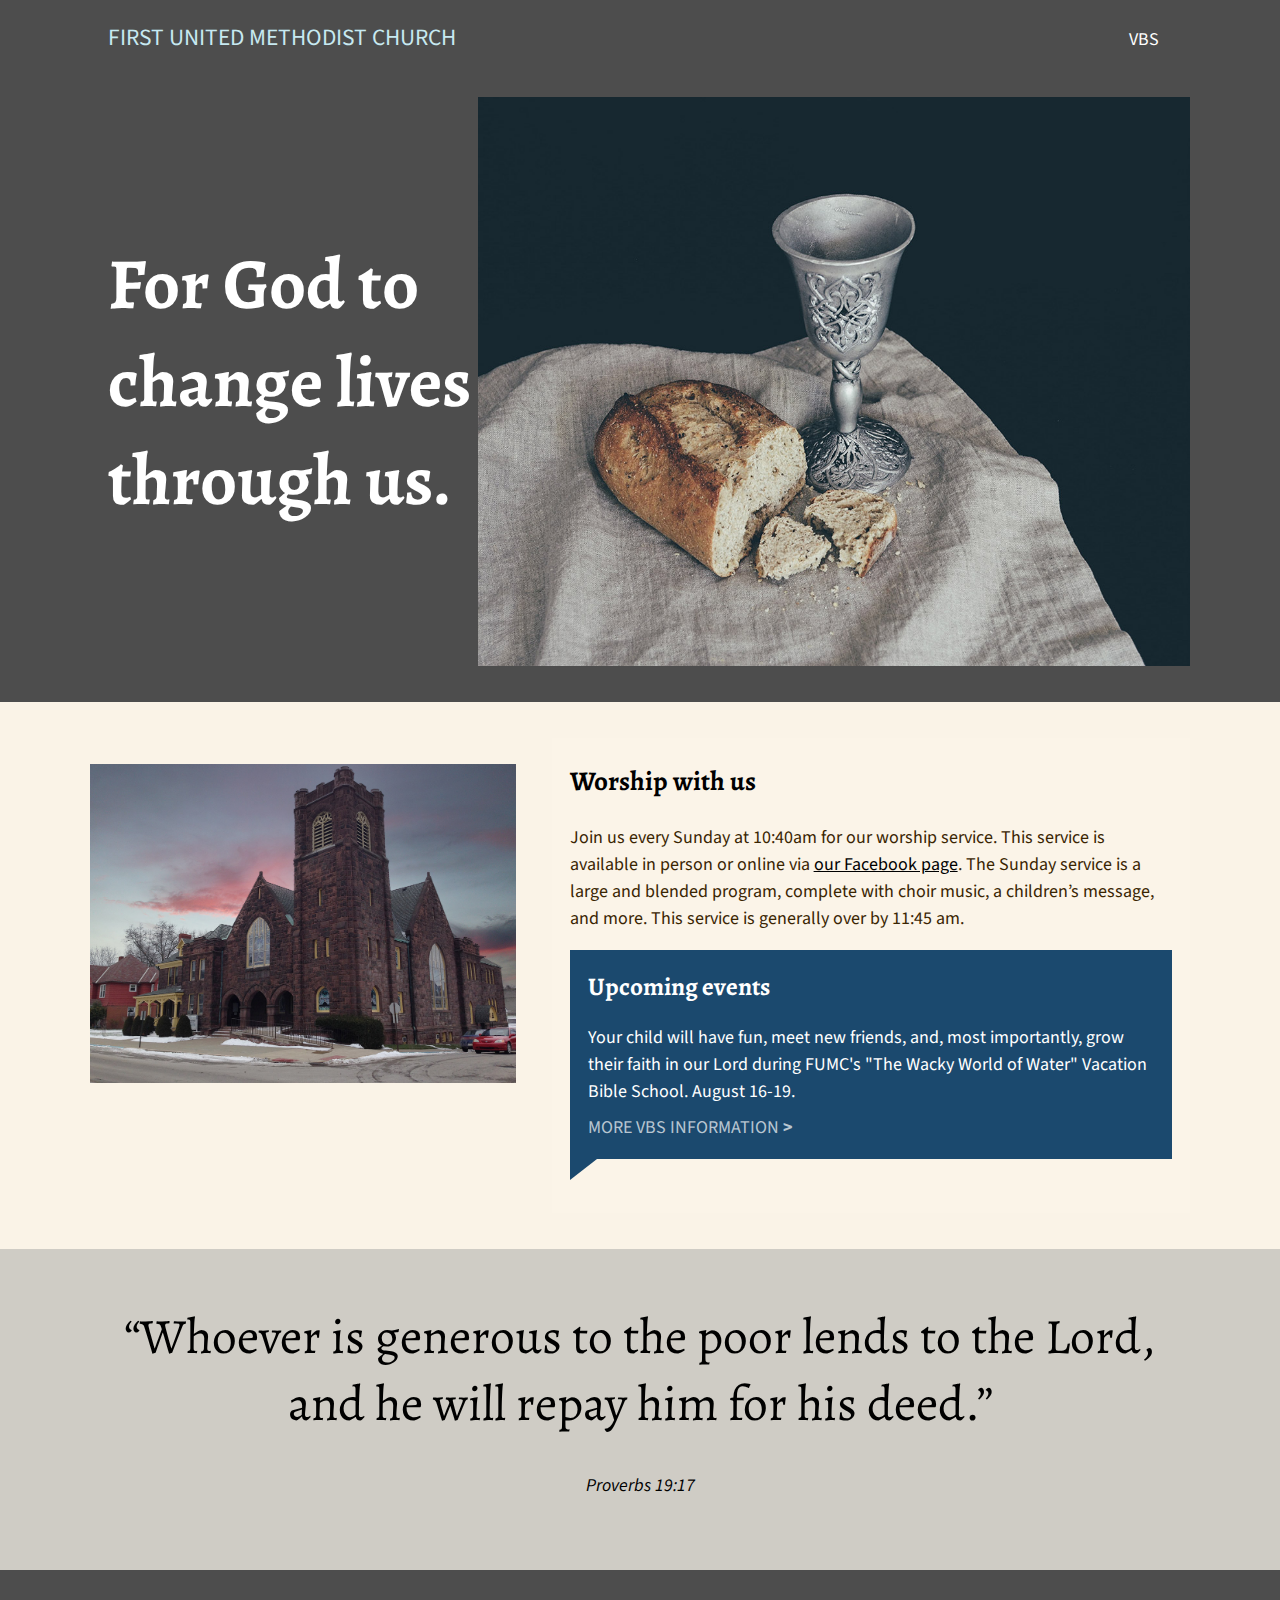
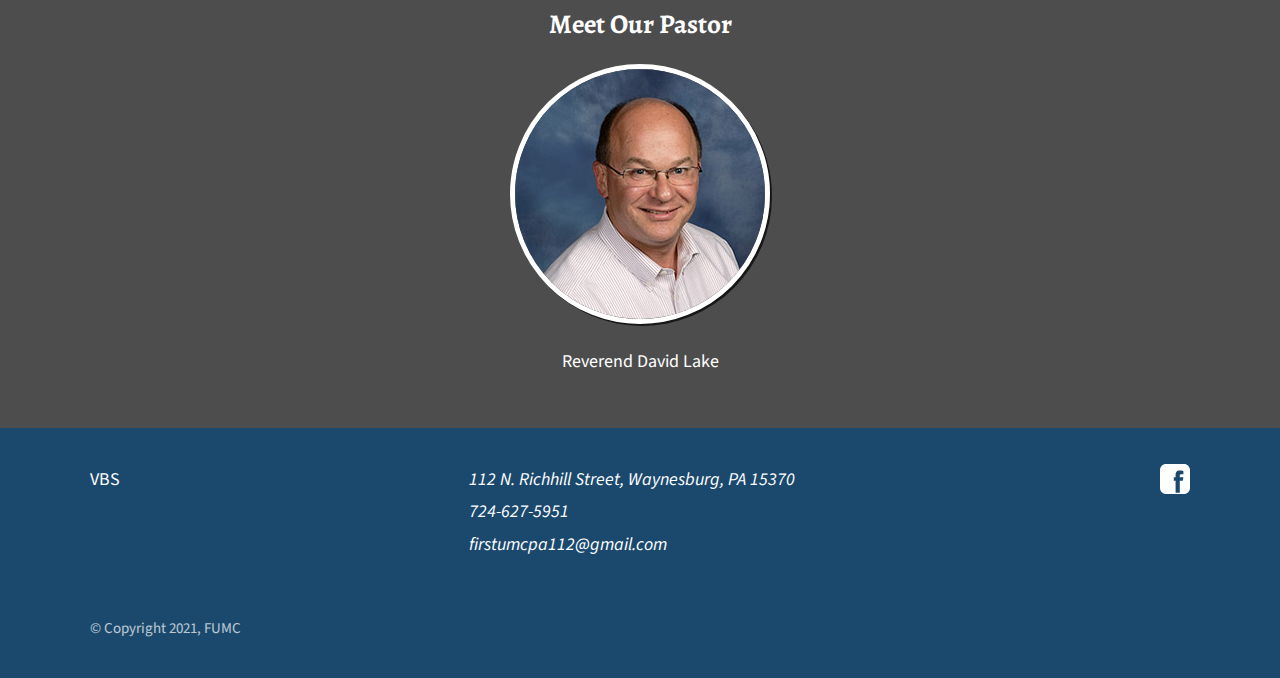
<file: index.html>
<!DOCTYPE html>
<html lang="en">
<head>
	<meta charset="UTF-8">
	<meta http-equiv="X-UA-Compatible" content="IE=edge">
	<meta name="viewport" content="width=device-width, initial-scale=1.0">
	<link rel="preconnect" href="https://fonts.gstatic.com">
	<link href="https://fonts.googleapis.com/css2?family=Alegreya:wght@700&family=Source+Sans+Pro&display=swap" rel="stylesheet"> 
	<link href="style.css" rel="stylesheet" type="text/css">
	<title>First United Methodist Church of Waynesburg</title>
</head>
<body>
	<section class="welcome">
		<header>
			<h1><a href="index.html">First United Methodist Church</a></h1>
			<svg id="menu-open" viewBox="0 0 100 80" width="25" height="30">
				<rect width="100" height="14" rx="4"></rect>
				<rect y="30" width="100" height="14" rx="4"></rect>
				<rect y="60" width="100" height="14" rx="4"></rect>
			</svg>
			<nav id="menu">
				<svg id="menu-close" viewBox="0 0 100 80" width="25" height="30">
					<line x1="95" x2="5" y1="85" y2="5" stroke-width="14"/>
					<line x1="5" x2="95" y1="85" y2="5" stroke-width="14"/>
				</svg>
				<ul>
					<!-- <li><a href="#">About</a></li> -->
					<!-- <li><a href="ministry.html">Ministry</a></li> -->
					<!-- <li><a href="#">Classes</a></li> -->
					<!-- <li><a href="#">Sunday School</a></li> -->
					<li><a href="vbs.html">VBS</a></li>
					<!-- <li><a href="#">Contact</a></li> -->
				</ul>
			</nav>
		</header>
		<div class="hero">
			<h2 class="mission">For God to change lives through us.</h2>
			<img src="images/communion.jpg" alt="Communion Items" class="responsive"/>
		</div>
	</section>
	<section class="main-info">
		<div>
			<img src="images/fumc-building.jpg" alt="First United Methodist Church Building" class="responsive"/>
			<div class="worship-info">
				<div class="weekly-events">
					<h2>Worship with us</h2>
					<p>Join us every Sunday at 10:40am for our worship service. This service is available in person or online via <a href="https://www.facebook.com/FirstUMCWaynesburg/" target="_blank">our Facebook page</a>. The Sunday service is a large and blended program, complete with choir music, a children’s message, and more. This service is generally over by 11:45 am.</p>
					<p class="more-link">
						<!-- <a href="ministry.html">More Worship Opportunities</a> -->
					</p>
				</div>
				<div class="special-events">
					<h3>Upcoming events</h3>
					<p>Your child will have fun, meet new friends, and, most importantly, grow their faith in our Lord during FUMC's "The Wacky World of Water" Vacation Bible School. August 16-19.</p>
					<p class="more-link"><a href="vbs.html">More VBS Information</a></p>
				</div>
			</div>
		</div>
	</section>
	<section class="message">
		<blockquote>
			“Whoever is generous to the poor lends to the Lord, and he will repay him for his deed.”
		</blockquote>
		<cite>Proverbs 19:17</cite>
	</section>
	<section class="reverend">
		<h2>Meet Our Pastor</h2>
		<img class="avatar" src="images/rev-lake.jpg" alt="Rev. David Lake"/>
		<p class="avatar-title">Reverend David Lake</p>
	</section>
	<footer>
		<div id="footer_wrap">
			<nav>
				<ul>
					<!-- <li><a href="#">About</a></li> -->
					<!-- <li><a href="ministry.html">Ministry</a></li> -->
					<!-- <li><a href="#">Classes</a></li> -->
					<!-- <li><a href="#">Sunday School</a></li> -->
					<li><a href="vbs.html">VBS</a></li>
					<!-- <li><a href="#">Contact</a></li> -->
				</ul>
			</nav>
			<div id="social">
				<a href="https://www.facebook.com/FirstUMCWaynesburg/" target="_blank"><svg xmlns="http://www.w3.org/2000/svg" xmlns:xlink="http://www.w3.org/1999/xlink" version="1.0" x="0px" y="0px" width="30" height="30" fill="#ffffff" viewBox="0 0 50 50" style="null">
					<path d="M40,0H10C4.486,0,0,4.486,0,10v30c0,5.514,4.486,10,10,10h30c5.514,0,10-4.486,10-10V10C50,4.486,45.514,0,40,0z M39,17h-3 c-2.145,0-3,0.504-3,2v3h6l-1,6h-5v20h-7V28h-3v-6h3v-3c0-4.677,1.581-8,7-8c2.902,0,6,1,6,1V17z"></path>
				</svg></a>
			</div>
			<address>
				<ul>
					<li>112 N. Richhill Street, Waynesburg, PA 15370</li>
					<li><a href="tel:+17246275951">724-627-5951</a></li>
					<li><a href="mailto:firstumcpa112@gmail.com">firstumcpa112@gmail.com</a></li>
				</ul>
			</address>
			<small>&copy; Copyright 2021, FUMC</small>
		</div>
	</footer>
	<script src="script.js"></script>
</body>
</html>
</file>
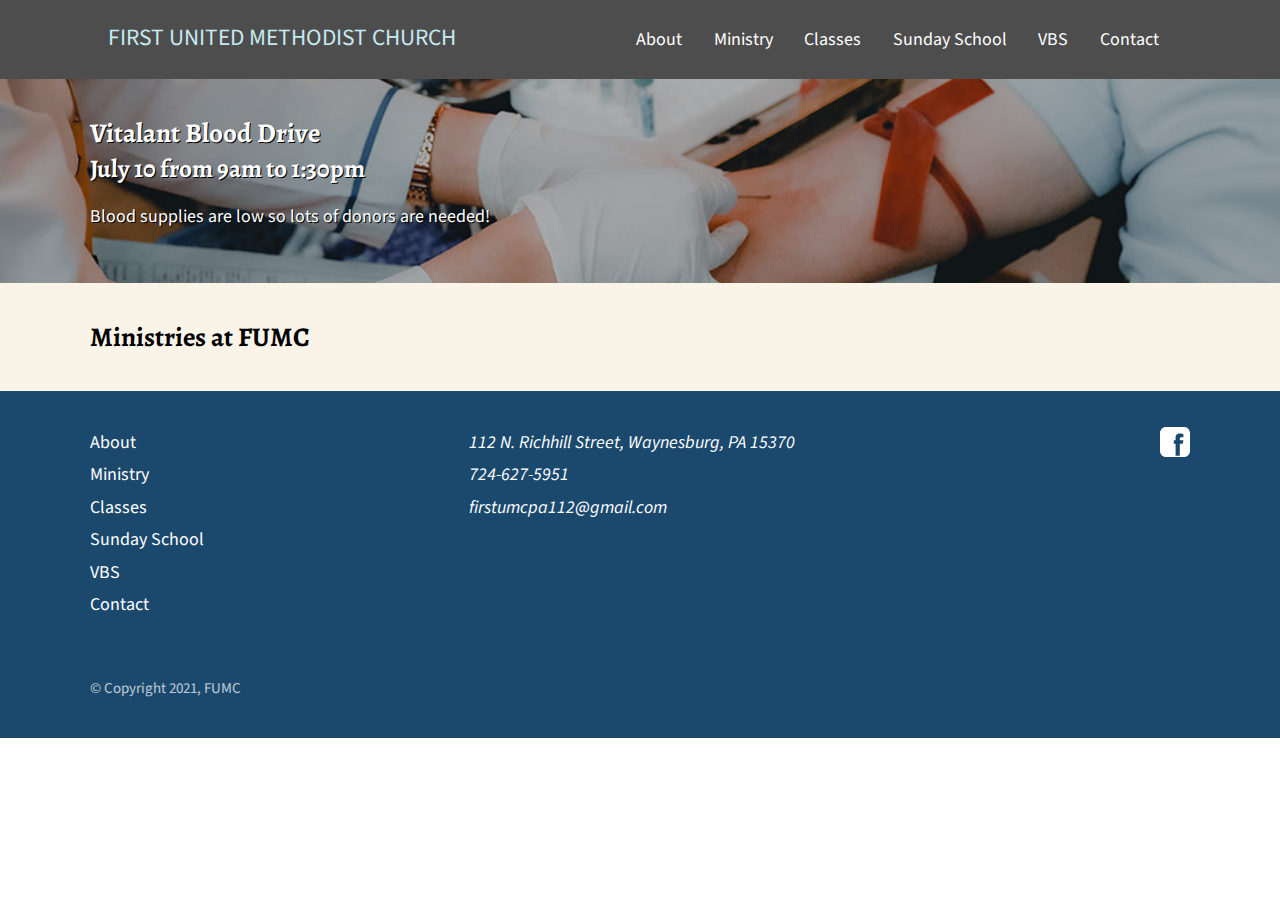
<file: ministry.html>
<!DOCTYPE html>
<html lang="en">
<head>
	<meta charset="UTF-8">
	<meta http-equiv="X-UA-Compatible" content="IE=edge">
	<meta name="viewport" content="width=device-width, initial-scale=1.0">
	<link rel="preconnect" href="https://fonts.gstatic.com">
	<link href="https://fonts.googleapis.com/css2?family=Alegreya:wght@700&family=Source+Sans+Pro&display=swap" rel="stylesheet"> 
	<link rel="stylesheet" href="formbase.min.css">
	<link href="style.css" rel="stylesheet" type="text/css">
	<title>First United Methodist Church of Waynesburg</title>
</head>
<body>
	<section class="welcome">
		<header>
			<h1><a href="index.html">First United Methodist Church</a></h1>
			<svg id="menu-open" viewBox="0 0 100 80" width="25" height="30">
				<rect width="100" height="14" rx="4"></rect>
				<rect y="30" width="100" height="14" rx="4"></rect>
				<rect y="60" width="100" height="14" rx="4"></rect>
			</svg>
			<nav id="menu">
				<svg id="menu-close" viewBox="0 0 100 80" width="25" height="30">
					<line x1="95" x2="5" y1="85" y2="5" stroke-width="14"/>
					<line x1="5" x2="95" y1="85" y2="5" stroke-width="14"/>
				</svg>
				<ul>
					<li><a href="#">About</a></li>
					<li><a href="ministry.html">Ministry</a></li>
					<li><a href="#">Classes</a></li>
					<li><a href="#">Sunday School</a></li>
					<li><a href="vbs.html">VBS</a></li>
					<li><a href="#">Contact</a></li>
				</ul>
			</nav>
		</header>
		
	</section>
    <section class="event">
		<h2>Vitalant Blood Drive</h2>
		<h3>July 10 from 9am to 1:30pm</h3>
        <img class="hero_image" src="images/blood-drive.jpg" alt="Blood Drive" />
		<div>
			<p>Blood supplies are low so lots of donors are needed!</p>
		</div>
	</section>
	<section class="main-info">
		<h2>Ministries at FUMC</h2>
		
	</section>
	<footer>
		<div id="footer_wrap">
			<nav>
				<ul>
					<li><a href="#">About</a></li>
					<li><a href="ministry.html">Ministry</a></li>
					<li><a href="#">Classes</a></li>
					<li><a href="#">Sunday School</a></li>
					<li><a href="#">VBS</a></li>
					<li><a href="#">Contact</a></li>
				</ul>
			</nav>
			<div id="social">
				<a href="https://www.facebook.com/FirstUMCWaynesburg/" target="_blank"><svg xmlns="http://www.w3.org/2000/svg" xmlns:xlink="http://www.w3.org/1999/xlink" version="1.0" x="0px" y="0px" width="30" height="30" fill="#ffffff" viewBox="0 0 50 50" style="null">
					<path d="M40,0H10C4.486,0,0,4.486,0,10v30c0,5.514,4.486,10,10,10h30c5.514,0,10-4.486,10-10V10C50,4.486,45.514,0,40,0z M39,17h-3 c-2.145,0-3,0.504-3,2v3h6l-1,6h-5v20h-7V28h-3v-6h3v-3c0-4.677,1.581-8,7-8c2.902,0,6,1,6,1V17z"></path>
				</svg></a>
			</div>
			<address>
				<ul>
					<li>112 N. Richhill Street, Waynesburg, PA 15370</li>
					<li><a href="tel:+17246275951">724-627-5951</a></li>
					<li><a href="mailto:firstumcpa112@gmail.com">firstumcpa112@gmail.com</a></li>
				</ul>
			</address>
			<small>&copy; Copyright 2021, FUMC</small>
		</div>
	</footer>
	<script src="script.js"></script>
</body>
</html>
</file>
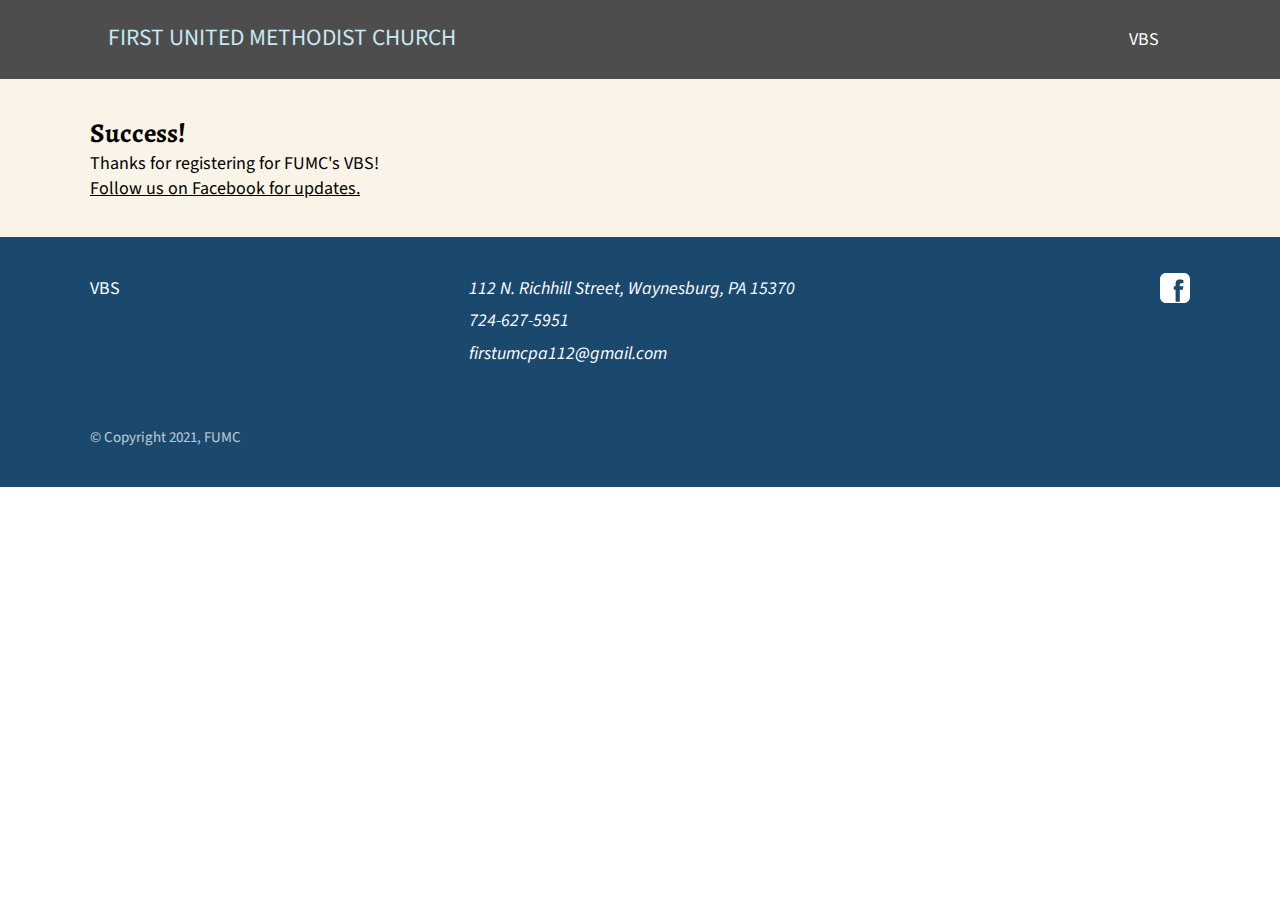
<file: success.html>
<!DOCTYPE html>
<html lang="en">
<head>
	<meta charset="UTF-8">
	<meta http-equiv="X-UA-Compatible" content="IE=edge">
	<meta name="viewport" content="width=device-width, initial-scale=1.0">
	<link rel="preconnect" href="https://fonts.gstatic.com">
	<link href="https://fonts.googleapis.com/css2?family=Alegreya:wght@700&family=Source+Sans+Pro&display=swap" rel="stylesheet"> 
	<link rel="stylesheet" href="formbase.min.css">
	<link href="style.css" rel="stylesheet" type="text/css">
	<title>First United Methodist Church of Waynesburg</title>
</head>
<body>
	<section class="welcome">
		<header>
			<h1><a href="index.html">First United Methodist Church</a></h1>
			<svg id="menu-open" viewBox="0 0 100 80" width="25" height="30">
				<rect width="100" height="14" rx="4"></rect>
				<rect y="30" width="100" height="14" rx="4"></rect>
				<rect y="60" width="100" height="14" rx="4"></rect>
			</svg>
			<nav id="menu">
				<svg id="menu-close" viewBox="0 0 100 80" width="25" height="30">
					<line x1="95" x2="5" y1="85" y2="5" stroke-width="14"/>
					<line x1="5" x2="95" y1="85" y2="5" stroke-width="14"/>
				</svg>
				<ul>
					<!-- <li><a href="#">About</a></li> -->
					<!-- <li><a href="ministry.html">Ministry</a></li> -->
					<!-- <li><a href="#">Classes</a></li> -->
					<!-- <li><a href="#">Sunday School</a></li> -->
					<li><a href="vbs.html">VBS</a></li>
					<!-- <li><a href="#">Contact</a></li> -->
				</ul>
			</nav>
		</header>
		
	</section>
	<section class="main-info">
		<h2>Success!</h2>
		<p>Thanks for registering for FUMC's VBS!</p>
		<p><a href="https://www.facebook.com/FirstUMCWaynesburg/" target="_blank">Follow us on Facebook for updates.</a></p>
	</section>
	<footer>
		<div id="footer_wrap">
			<nav>
				<ul>
					<!-- <li><a href="#">About</a></li> -->
					<!-- <li><a href="ministry.html">Ministry</a></li> -->
					<!-- <li><a href="#">Classes</a></li> -->
					<!-- <li><a href="#">Sunday School</a></li> -->
					<li><a href="vbs.html">VBS</a></li>
					<!-- <li><a href="#">Contact</a></li> -->
				</ul>
			</nav>
			<div id="social">
				<a href="https://www.facebook.com/FirstUMCWaynesburg/" target="_blank"><svg xmlns="http://www.w3.org/2000/svg" xmlns:xlink="http://www.w3.org/1999/xlink" version="1.0" x="0px" y="0px" width="30" height="30" fill="#ffffff" viewBox="0 0 50 50" style="null">
					<path d="M40,0H10C4.486,0,0,4.486,0,10v30c0,5.514,4.486,10,10,10h30c5.514,0,10-4.486,10-10V10C50,4.486,45.514,0,40,0z M39,17h-3 c-2.145,0-3,0.504-3,2v3h6l-1,6h-5v20h-7V28h-3v-6h3v-3c0-4.677,1.581-8,7-8c2.902,0,6,1,6,1V17z"></path>
				</svg></a>
			</div>
			<address>
				<ul>
					<li>112 N. Richhill Street, Waynesburg, PA 15370</li>
					<li><a href="tel:+17246275951">724-627-5951</a></li>
					<li><a href="mailto:firstumcpa112@gmail.com">firstumcpa112@gmail.com</a></li>
				</ul>
			</address>
			<small>&copy; Copyright 2021, FUMC</small>
		</div>
	</footer>
	<script src="script.js"></script>
</body>
</html>
</file>
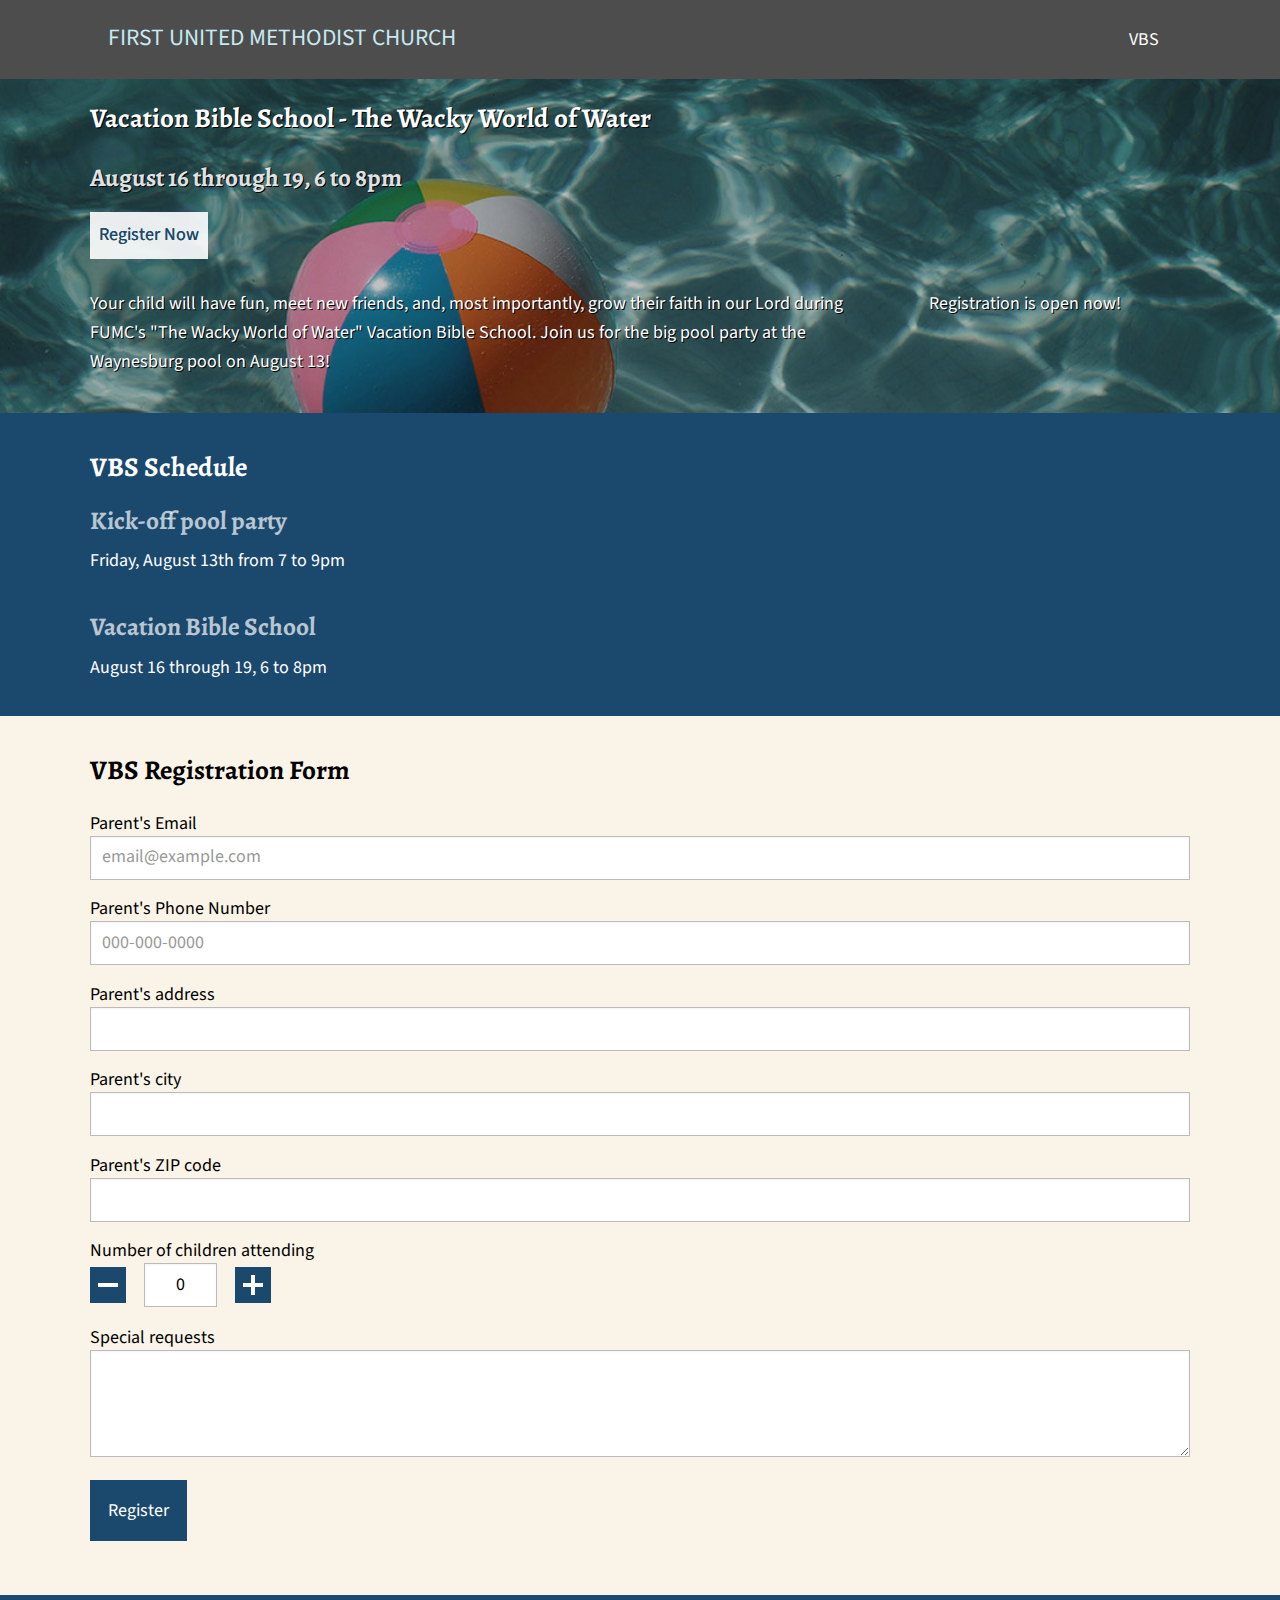
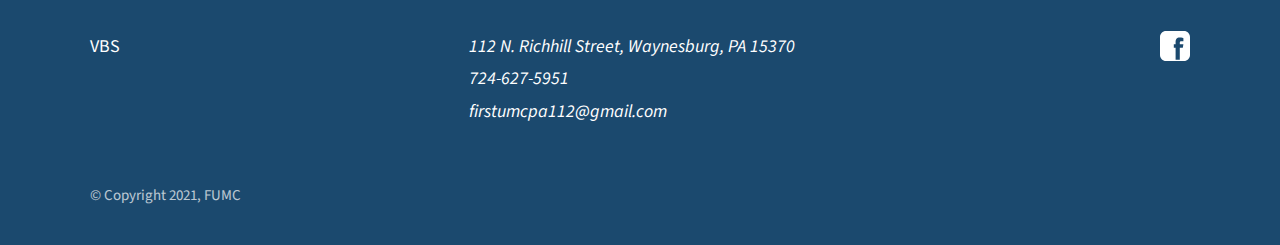
<file: vbs.html>
<!DOCTYPE html>
<html lang="en">
<head>
	<meta charset="UTF-8">
	<meta http-equiv="X-UA-Compatible" content="IE=edge">
	<meta name="viewport" content="width=device-width, initial-scale=1.0">
	<link rel="preconnect" href="https://fonts.gstatic.com">
	<link href="https://fonts.googleapis.com/css2?family=Alegreya:wght@700&family=Source+Sans+Pro&display=swap" rel="stylesheet"> 
	<link rel="stylesheet" href="formbase.min.css">
	<link href="style.css" rel="stylesheet" type="text/css">
	<title>First United Methodist Church of Waynesburg</title>
</head>
<body>
	<section class="welcome">
		<header>
			<h1><a href="index.html">First United Methodist Church</a></h1>
			<svg id="menu-open" viewBox="0 0 100 80" width="25" height="30">
				<rect width="100" height="14" rx="4"></rect>
				<rect y="30" width="100" height="14" rx="4"></rect>
				<rect y="60" width="100" height="14" rx="4"></rect>
			</svg>
			<nav id="menu">
				<svg id="menu-close" viewBox="0 0 100 80" width="25" height="30">
					<line x1="95" x2="5" y1="85" y2="5" stroke-width="14"/>
					<line x1="5" x2="95" y1="85" y2="5" stroke-width="14"/>
				</svg>
				<ul>
					<!-- <li><a href="#">About</a></li> -->
					<!-- <li><a href="ministry.html">Ministry</a></li> -->
					<!-- <li><a href="#">Classes</a></li> -->
					<!-- <li><a href="#">Sunday School</a></li> -->
					<li><a href="vbs.html">VBS</a></li>
					<!-- <li><a href="#">Contact</a></li> -->
				</ul>
			</nav>
		</header>
		
	</section>
	<section id="vbs_info">
		<h2>Vacation Bible School - The Wacky World of Water</h2>
		<h3>August 16 through 19, 6 to 8pm</h3>
		<p><a href="#registration_form" class="button">Register Now</a></p>
		<div>
			<p>Your child will have fun, meet new friends, and, most importantly, grow their faith in our Lord during FUMC's "The Wacky World of Water" Vacation Bible School. Join us for the big pool party at the Waynesburg pool on August 13!</p>
			<p>Registration is open now!</p>
		</div>
	</section>
	<section id="vbs_schedule">
		<h2>VBS Schedule</h2>
		<h3>Kick-off pool party</h3>
		<p>Friday, August 13th from 7 to 9pm</p>
		<h3>Vacation Bible School</h3>
		<p>August 16 through 19, 6 to 8pm</p>
	</section>
	<section id="registration_form">
		<form id="vbs_form" name="VBS" method="POST" data-netlify="true" action="/success.html">
			<h2>VBS Registration Form</h2>
			<label>Parent's Email</label>
			<input class="input" type="email" name="email" placeholder="email@example.com" required/>
			
			<label>Parent's Phone Number</label>
			<input class="input" type="tel" name="phone" placeholder="000-000-0000" required/>
			<label>Parent's address</label>
			<input class="input" type="text" name="address" required/>
			<label>Parent's city</label>
			<input class="input" type="text" name="city" require/>
			<label>Parent's ZIP code</label>
			<input class="input" type="text" name="zip" pattern="[0-9]{5}" required/>


			<label for="number_of_children">Number of children attending</label>
			<div id="change_children">
				<div id="remove_child">
					<svg width="20px" height="4px" viewBox="0 0 20 4">
						<line class="st0" x1="0" y1="2" x2="20" y2="2"/>
					</svg>
				</div>
				<input class="input" type="text" name="number_of_children" id="number_of_children" value="0" size="1" max="10" readonly>
				<div id="add_child">
					<svg width="20px" height="20px" viewBox="0 0 20 20">
						<line class="st0" x1="0" y1="10" x2="20" y2="10"/>
						<line class="st0" x1="10" y1="0" x2="10" y2="20"/>
					</svg>

				</div>
			</div>
			<input type="hidden" name="Child 1 Name" />
			<input type="hidden" name="Child 1 Age" />
			<input type="hidden" name="Child 2 Name" />
			<input type="hidden" name="Child 2 Age" />
			<input type="hidden" name="Child 3 Name" />
			<input type="hidden" name="Child 3 Age" />
			<input type="hidden" name="Child 4 Name" />
			<input type="hidden" name="Child 4 Age" />
			<input type="hidden" name="Child 5 Name" />
			<input type="hidden" name="Child 5 Age" />
			<input type="hidden" name="Child 6 Name" />
			<input type="hidden" name="Child 6 Age" />
			<input type="hidden" name="Child 7 Name" />
			<input type="hidden" name="Child 7 Age" />
			<input type="hidden" name="Child 8 Name" />
			<input type="hidden" name="Child 8 Age" />
			<input type="hidden" name="Child 9 Name" />
			<input type="hidden" name="Child 9 Age" />
			<input type="hidden" name="Child 10 Name" />
			<input type="hidden" name="Child 10 Age" />
			<div id="child_forms"></div>
			
			<label>Special requests</label>
			<textarea class="input" rows="4" cols="40" name="message"></textarea>
			<button type="submit" class="button" id="form_submit">Register</button>
		</form>		  
	</section>
	<footer>
		<div id="footer_wrap">
			<nav>
				<ul>
					<!-- <li><a href="#">About</a></li> -->
					<!-- <li><a href="ministry.html">Ministry</a></li> -->
					<!-- <li><a href="#">Classes</a></li> -->
					<!-- <li><a href="#">Sunday School</a></li> -->
					<li><a href="vbs.html">VBS</a></li>
					<!-- <li><a href="#">Contact</a></li> -->
				</ul>
			</nav>
			<div id="social">
				<a href="https://www.facebook.com/FirstUMCWaynesburg/" target="_blank"><svg xmlns="http://www.w3.org/2000/svg" xmlns:xlink="http://www.w3.org/1999/xlink" version="1.0" x="0px" y="0px" width="30" height="30" fill="#ffffff" viewBox="0 0 50 50" style="null">
					<path d="M40,0H10C4.486,0,0,4.486,0,10v30c0,5.514,4.486,10,10,10h30c5.514,0,10-4.486,10-10V10C50,4.486,45.514,0,40,0z M39,17h-3 c-2.145,0-3,0.504-3,2v3h6l-1,6h-5v20h-7V28h-3v-6h3v-3c0-4.677,1.581-8,7-8c2.902,0,6,1,6,1V17z"></path>
				</svg></a>
			</div>
			<address>
				<ul>
					<li>112 N. Richhill Street, Waynesburg, PA 15370</li>
					<li><a href="tel:+17246275951">724-627-5951</a></li>
					<li><a href="mailto:firstumcpa112@gmail.com">firstumcpa112@gmail.com</a></li>
				</ul>
			</address>
			<small>&copy; Copyright 2021, FUMC</small>
		</div>
	</footer>
	<script src="script.js"></script>
	<script src="form.js"></script>
</body>
</html>
</file>
<file: style.css>
:root {
	--accent-color: rgb(199, 233, 241);
	--accent-color-dark: rgb(27, 73, 110);
	--gray-dark: rgb(77, 77, 77);
	--background-light: 250, 243, 231;
	--greige: rgb(207, 204, 197);
	--font-sans: 'Source Sans Pro', sans-serif;
	--font-serif: 'Alegreya', serif;
}

*, *::after, *::before {
	box-sizing: border-box;
	font-family: var(--font-sans);
}

.responsive {
	max-width: 100%;
	height: auto;
}

h1 {
	font-family: var(--font-sans);
	text-transform: uppercase;
	font-weight: 400;
	margin: 0;
	font-size: 1.3rem;
}

h1 a {
	color: var(--accent-color);
	text-decoration: none;
}

h2, h3, h4, h5, h6 {
	font-family: var(--font-serif);
}

h3 {
	font-size: 1.4rem;
	margin-bottom: 1rem;
}

body {
	margin: 0;
}

.welcome {
	background: var(--gray-dark);
}

header {
	display: flex;
	justify-content: space-between;
	align-items: center;
	padding: 1rem;
}

header svg {
	fill: #fff;
	stroke: #fff;
	cursor: pointer;
	margin-left: 1rem;
	min-width: 24px;
}

header nav {
	visibility: hidden;
	font-family: var(--font-sans);
	position: absolute;
	top: 0;
	left: 0;
	z-index: 9;
	height: 100vh;
	width: 100%;
	background: var(--accent-color-dark);
	opacity: 0;
}

#menu-close {
	position: absolute;
	top: 1rem;
	right: 1rem;
}

header nav.open {
	visibility: visible;
	-webkit-transition: opacity 500ms ease;
	-moz-transition: opacity 500ms ease;
	-ms-transition: opacity 500ms ease;
	-o-transition: opacity 500ms ease;
	transition: opacity 500ms ease;
	opacity: 0.95;
}

header nav ul {
	list-style: none;
	padding: 0;
	margin: 0;
	display: flex;
	justify-content: center;
	align-items: center;
	flex-direction: column;
	justify-content: center;
	height: 100%;
}

header nav a {
	color: #fff;
	text-decoration: none;
	padding: .75rem 0;
	display: inline-block;
	font-size: 2rem;
}

.welcome .hero {
	display: grid;
	grid-template-columns: 4fr 2fr 2fr 3fr 6fr;
	padding: 1rem 0 2rem;
}

.welcome .hero h2 {
	grid-row: 2 / 4;
	grid-column: 1 / 4;
	font-size: 7vw;
	z-index: 1;
	color: #fff;
	padding-left: 1rem;
}

.welcome .hero img {
	grid-row: 1 / 5;
	grid-column: 3 / 6;
}

.main-info, #registration_form {
	background: rgb(var(--background-light));
}

.main-info a {
	color: #000;
}

.main-info > div {
	display: flex;
	flex-direction: column;
	align-items: center;
	overflow: hidden;
	position: relative;
}

.worship-info {
	width: 100%;
	padding: 0 1rem;
	font-family: var(--font-sans);
	line-height: 1.5;
	z-index: 1;
	background-color: rgba(var(--background-light), 0.85);
}

.worship-info p {
	margin: 0;
}

.worship-info .more-link a {
	color: var(--accent-color-dark);
	text-transform: uppercase;
	text-decoration: none;;
}

.worship-info .more-link a::after {
	content: " >";
	font-weight: bold;
	color: #000;
}

.worship-info .more-link {
	margin: 0.5rem 0 1rem;
}

.worship-info .weekly-events p {
	color: rgb(58, 37, 2);
}

.main-info {
	padding: 2rem 1rem;
}

.main-info img {
	order: 1;
	position: absolute;
	
}

.worship-info .special-events {
	background-color: var(--accent-color-dark);
	padding: 1rem;
	color: #fff;
	margin-bottom: 3rem;
	position: relative;
}

.worship-info .special-events::after {
	content: '';
	position: absolute;
	top: 100%;
	left: 0;
	width: 0;
	height: 0;
	border-style: solid;
	border-width: 1.2rem 1.5rem 0 0;
	border-color: var(--accent-color-dark
	) transparent transparent transparent;
}

.worship-info .special-events .more-link a {
	color: rgba(255,255,255,0.7);
}

.worship-info .special-events .more-link a::after {
	color: rgba(255,255,255,0.7);
}

.worship-info .special-events h3 {
	margin-top: 0;
}

.worship-info .special-events p {
	color: #fff;
	margin-bottom: 0;
}

.message {
	background: var(--greige);
	padding: 3rem 1rem;
	display: flex;
	flex-wrap: wrap;
	align-items: center;
	justify-content: center;
}

.message blockquote {
	margin: 0 auto;
	font-family: var(--font-serif);
	font-size: 2rem;
	text-align: center;
}

.message cite {
	font-family: var(--font-sans);
	margin: 2rem auto 1rem;
	text-align: center;
	width: 100%;
}

.reverend {
	background: var(--gray-dark);
	color: #fff;
	padding: 2rem 1rem;
	text-align: center;
}

.reverend h2 {
	margin-top: 0;
}

.avatar {
	border-radius: 50%;
	border: 5px solid #fff;
	box-shadow: 2px 2px 0px rgba(0, 0, 0, 0.7);
}

footer {
	background: var(--accent-color-dark);
	color: #fff;
	font-family: var(--font-sans);
	padding: 2rem 1rem;
	line-height: 1.8;
}

footer nav ul {
	margin: 0;
	padding: 0;
	list-style: none;
}

footer nav ul a, footer a {
	color: #fff;
	text-decoration: none;
}

footer nav ul a:hover, footer a:hover {
	text-decoration: underline;
}

footer address ul {
	list-style: none;
	padding: 0;
}

footer small {
	display: block;
	margin-top: 1rem;
	opacity: 0.7;
}

#social {
	margin-top: 1rem;
}

/* VBS FORM */

#registration_form {
	padding: 1rem;
}

#registration_form h2 {
	margin-top: 0;
	padding-top: 1rem;
}

/* Hide arrows on number input */
#child_forms input::-webkit-outer-spin-button,
#child_forms input::-webkit-inner-spin-button {
  -webkit-appearance: none;
  margin: 0;
}

#child_forms input[type=number] {
  -moz-appearance: textfield;
}

#change_children {
	display: flex;
	align-items: center;
	margin-bottom: 1rem;
}

#add_child:hover, #remove_child:hover, #form_submit:hover {
	filter: brightness(130%);
}

#change_children line {
	fill: none;
	stroke: #FFFFFF;
	stroke-width: 4;
}

#change_children input {
	width: auto;
	text-align: center;
	margin-bottom: 0;
}

#add_child {
	margin-left: 1rem;
}

#remove_child {
	margin-right: 1rem;
}

#child_forms fieldset {
	margin-bottom: 1rem;
	border-color: rgba(var(--background-light), 0.5);
}

#child_forms legend {
	font-size: .9rem;
	opacity: 0.5;
}

#add_child, #remove_child {
	background: var(--accent-color-dark);
	color: #fff;
	width: 2rem;
	height: 2rem;
	display: flex;
	flex-direction: column;
	justify-content: center;
	align-items: center;
	cursor: pointer;
}

.button {
	background: var(--accent-color-dark);
	color: #fff;
	border: 0;
	padding: 1rem;
	margin-bottom: 2rem;
	cursor: pointer;
	font-size: 1rem;
	text-decoration: none;
}

#vbs_info {
	background-color: var(--greige);
	background-image: url(images/water.jpg);
	background-size: cover;
	padding: 1rem;
	color: #fff;
	line-height: 1.6;
}

#vbs_info p {
	text-shadow: 1px 1px 0px rgba(0, 0, 0, 1);
}

#vbs_info span {
	max-width: 66%;
	display: inline-block;
}

#vbs_info h2, #vbs_info h3 {
	color: #fff;
	text-shadow: 1px 1px 0px rgba(0, 0, 0, 1);
}

#vbs_info h3 {
	color: rgba(255,255,255,0.9);
	margin-top: 1rem;
}

#vbs_info a.button {
	background: rgba(255,255,255,0.9);
	color: var(--accent-color-dark);
	padding: 0.5rem;
	display: inline-block;
	margin: 0.75rem 0;
	text-shadow: 0 0 0;
}

#vbs_schedule {
	background-color: var(--accent-color-dark);
	padding: 2rem 0;
	color: #fff;
}

#vbs_schedule h2 {
	margin-bottom: 1rem;
}

#vbs_schedule h3 {
	margin-bottom: 0.6rem;
	color: rgba(255,255,255,0.7)
}

#vbs_schedule p {
	margin-bottom: 2rem;
}

#vbs_schedule p:last-of-type {
	margin-bottom: 0;
}



.event {
	position: relative;
	overflow: hidden;
	padding: 2rem 1rem;
	background: #000;
	color: #fff;
	text-shadow: 1px 1px 0px rgba(0, 0, 0, 1);
}

.event > * {
	position: relative;
	z-index: 1;
}

.event .hero_image {
	position: absolute;
	top: 0; left: 0;
	z-index: 0;
	opacity: 0.7;
	min-width: 100%;
	height: auto;
	top: 50%;
	left: 50%;
	transform: translateX(-50%) translateY(-50%);
}

@media screen and (min-width: 768px) {
	html {
		font-size: 18px;
	}

	.main-info > div {
		display: grid;
		grid-template-columns: 2fr 3fr;
		grid-gap: 2rem;
		align-items: start;
	}
	
	.main-info img {
		grid-row: 1 / 3;
		grid-column: 1 / 2;
		margin-top: 1.4rem;
	}
	
	.main-info div {
		grid-row: 1 / 3;
		grid-column: 2 / 3;
	}

	#footer_wrap {
		display: grid;
		grid-template-columns: 1fr 1fr;
		grid-gap: 2rem;
		justify-items: start;
	}
	footer address ul {
		margin: 0;
	}
	#social, footer small {
		text-align: right;
	}
	#footer_wrap small {
		align-self: end;
		width: 100%;
	}
	#social {
		margin: 0;
		width: 100%;
	}
}

@media screen and (min-width: 1000px) {
	.welcome > *, .main-info > *, .message > *, footer > *, #registration_form > *, #vbs_info > *, .event > *, #vbs_schedule > * {
		max-width: 1100px;
		margin: 0 auto;
	}
	header {
		display: flex;
		flex-wrap: wrap;
		justify-content: space-between;
		align-items: baseline;
	}
	header svg {
		display: none;
	}
	header nav {
		display: block;
		visibility: visible;
		opacity: 1;
		flex-grow: 1;
		height: auto;
		width: auto;
		background: transparent;
		position: static;
		margin-left: 2rem;
	}
	header nav ul {
		display: flex;
		flex-direction: row;
		justify-content: right;
	}
	header nav a {
		padding: .5rem .75rem;
		border-radius: 5px;
		font-size: 1rem;
	}
	header nav a:hover {
		background: var(--accent-color);
		color: var(--accent-color-dark);
	}
	header nav li {
		margin-left: .25rem;
	}

	header nav li:first-of-type {
		margin-left: 0;
	}
	.welcome .hero h2 {
		font-size: 4rem;
	}
	.worship-info .more-link a:hover, .worship-info .special-events .more-link a:hover {
		text-decoration: underline;
	}
	.message blockquote {
		font-size: 2.75rem;
	}
	#footer_wrap {
		grid-template-columns: repeat(3, 1fr);
	}
	footer nav {
		justify-self: start;
	}
	footer > * {
		width: 100%;
	}
	footer small {
		grid-row: 2 / 3;
		grid-column: 1 / 4;
		align-self: start;
		text-align: left;
	}
	footer address {
		grid-row: 1 / 2;
		grid-column: 2 / 3;
		width: 100%;
		text-align: left;
	}

	#social {
		grid-row: 1 / 2;
		grid-column: 3 / 4;
	}
	#vbs_info div {
		display: flex;
	}
	#vbs_info div > * {
		flex-basis: 0;
	}
	#vbs_info div > p:first-of-type {
		flex-grow: 3;
		padding-right: 2rem;
	}
	#vbs_info div > p:last-of-type {
		flex-grow: 1;
		padding-left: 1rem;
	}

}
</file>
<file: formbase.min.css>
.input{-webkit-appearance:none;-moz-appearance:none;appearance:none;box-sizing:border-box;width:100%;margin:0 0 .9rem;padding:.6rem;background:#fff;border:1px solid #bbb;box-shadow:inset 0 1px 3px rgba(0,0,0,.05);border-radius:0;outline:none;resize:vertical;transition:border-color .3s ease;color:#000;font-family:inherit;font-size:100%;line-height:1.15}.input[disabled]{border-color:#c8c8c8;background-color:#f2f2f2;box-shadow:none;cursor:not-allowed;color:#0d0d0d}.input:focus{border-color:#17f}.input::-moz-placeholder{color:#999;opacity:1}.input:-ms-input-placeholder{opacity:1}.input::placeholder{color:#999;opacity:1}.input:-ms-input-placeholder{color:#999}.input::-ms-input-placeholder{color:#999}.control{position:relative;margin:0 0 .9rem;box-sizing:border-box}.control__input{position:absolute;opacity:0;-webkit-appearance:none;-moz-appearance:none;appearance:none;margin:0;left:0;top:calc(50% - 10px);width:20px;height:20px;pointer-events:none}.control__label{display:flex;align-items:center;position:relative;color:#000}.control__label:after,.control__label:before{content:"";display:block;width:20px;height:20px;border:1px solid transparent}.control__label:before{flex-shrink:0;transition:border-color .3s ease;margin-right:.6rem;border-color:#bbb;box-shadow:inset 0 1px 3px rgba(0,0,0,.05);background:#fff}.control__label:after{position:absolute;top:calc(50% - 11px);left:0;background-size:60%;background-repeat:no-repeat;background-position:50%;transform:scale(0);transition:transform .3s ease}.control__input[type=radio]+.control__label:before{border-radius:100%}.control__input[type=radio]+.control__label:after{background-image:url("data:image/svg+xml;charset=utf-8,%3Csvg xmlns='http://www.w3.org/2000/svg' width='512' height='512'%3E%3Cpath d='M256 464c114.9 0 208-93.1 208-208S370.9 48 256 48 48 141.1 48 256s93.1 208 208 208z'/%3E%3C/svg%3E")}.control__input[type=checkbox]+.control__label:after{background-image:url("data:image/svg+xml;charset=utf-8,%3Csvg xmlns='http://www.w3.org/2000/svg' width='512' height='512'%3E%3Cpath d='M461.6 109.6l-54.9-43.3c-1.7-1.4-3.8-2.4-6.2-2.4-2.4 0-4.6 1-6.3 2.5L194.5 323s-78.5-75.5-80.7-77.7c-2.2-2.2-5.1-5.9-9.5-5.9s-6.4 3.1-8.7 5.4c-1.7 1.8-29.7 31.2-43.5 45.8-.8.9-1.3 1.4-2 2.1-1.2 1.7-2 3.6-2 5.7 0 2.2.8 4 2 5.7l2.8 2.6s139.3 133.8 141.6 136.1c2.3 2.3 5.1 5.2 9.2 5.2 4 0 7.3-4.3 9.2-6.2l249.1-320c1.2-1.7 2-3.6 2-5.8 0-2.5-1-4.6-2.4-6.4z'/%3E%3C/svg%3E")}.control__input[type=checkbox][disabled]+.control__label,.control__input[type=radio][disabled]+.control__label{cursor:not-allowed;color:#0d0d0d}.control__input[type=checkbox][disabled]+.control__label:before,.control__input[type=radio][disabled]+.control__label:before{border-color:#c8c8c8;background-color:#f2f2f2;box-shadow:none}.control__input:focus+.control__label:before{border-color:#17f}.control__input:checked+.control__label:after{transform:scale(1)}.select{-webkit-appearance:none;-moz-appearance:none;appearance:none;box-sizing:border-box;margin:0 0 .9rem;padding:.6rem calc(.9rem + 12px) .6rem .6rem;width:100%;background:#fff;background-image:url("data:image/svg+xml;charset=utf-8,%3Csvg xmlns='http://www.w3.org/2000/svg' width='512' height='512'%3E%3Cpath d='M256 298.3l174.2-167.2c4.3-4.2 11.4-4.1 15.8.2l30.6 29.9c4.4 4.3 4.5 11.3.2 15.5L264.1 380.9c-2.2 2.2-5.2 3.2-8.1 3-3 .1-5.9-.9-8.1-3L35.2 176.7c-4.3-4.2-4.2-11.2.2-15.5L66 131.3c4.4-4.3 11.5-4.4 15.8-.2L256 298.3z'/%3E%3C/svg%3E");background-size:12px;background-repeat:no-repeat;background-position:calc(100% - .6rem) 50%;border:1px solid #bbb;box-shadow:inset 0 1px 3px rgba(0,0,0,.05);border-radius:0;outline:0;transition:border-color .3s ease;color:#000;font-family:inherit;font-size:100%;line-height:1.15}.select[disabled]{border-color:#c8c8c8;background-color:#f2f2f2;box-shadow:none;cursor:not-allowed;color:#0d0d0d}.select:focus{border-color:#17f}.select::-ms-expand{display:none}
</file>
